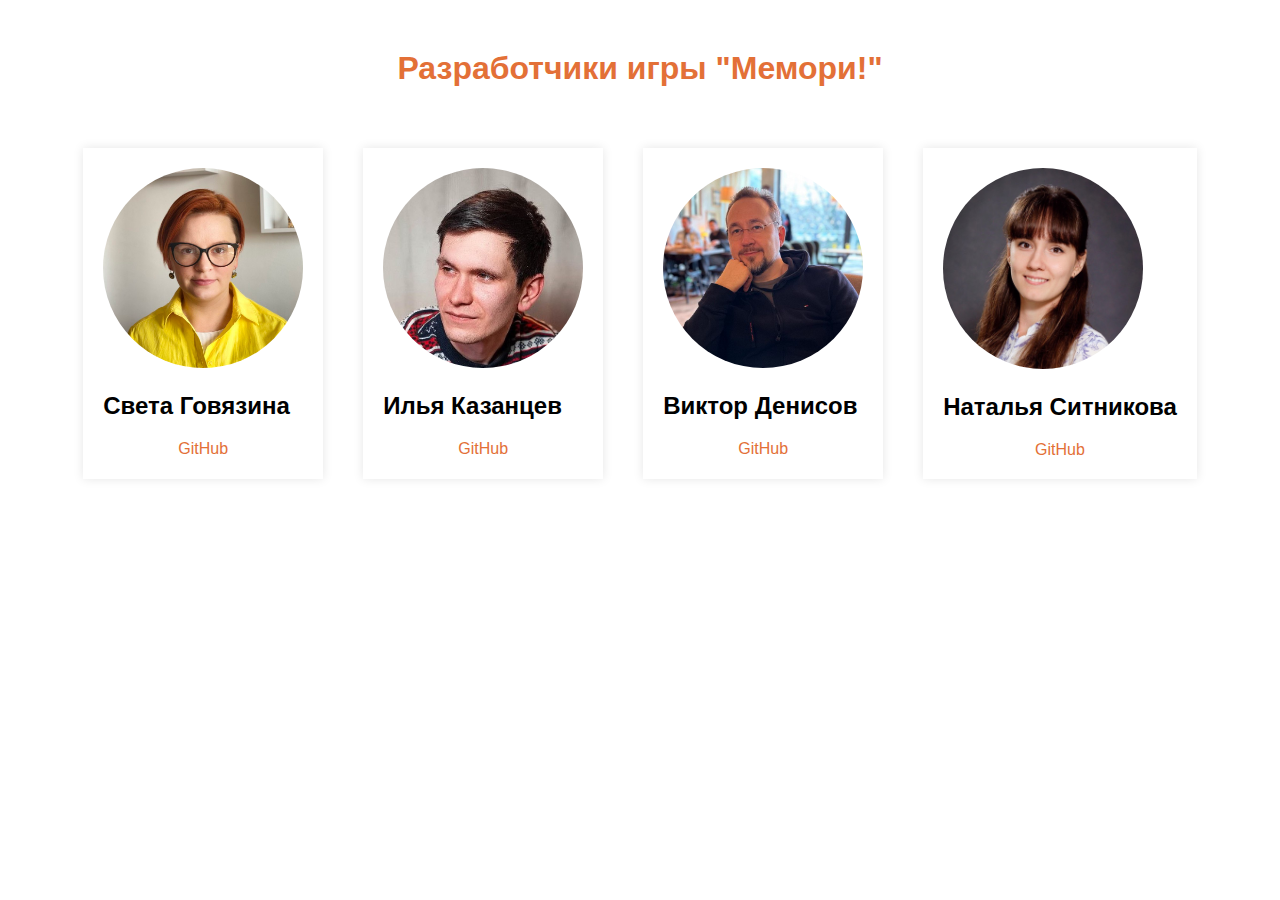
<file: index.html>
<!DOCTYPE html>
<html lang="en">
<head>
  <meta charset="UTF-8">
  <meta name="viewport" content="width=device-width, initial-scale=1.0">
  <title>Разработчики игры Мемори!</title>
  <link rel="stylesheet" href="styles.css">
</head>
<body>

<h1>Разработчики игры "Мемори!"</h1>

<div id="developers">
  <div class="developer">
    <img src="svetlana.jpg" alt="Света Говязина">
    <h2>Света Говязина</h2>
    <a href="https://github.com/govyazina" target="_blank">GitHub</a>
  </div>

  <div class="developer">
    <img src="ilya.jpg" alt="Илья Казанцев">
    <h2>Илья Казанцев</h2>
    <a href="https://github.com/fensin" target="_blank">GitHub</a>
  </div>

  <div class="developer">
    <img src="viktor.jpg" alt="Виктор Денисов">
    <h2>Виктор Денисов</h2>
    <a href="https://github.com/Viktor191" target="_blank">GitHub</a>
  </div>

  <div class="developer">
    <img src="natalia.jpg" alt="Наталья Ситникова">
    <h2>Наталья Ситникова</h2>
    <a href="https://github.com/natali1503" target="_blank">GitHub</a>
  </div>
</div>

</body>
</html>
</file>
<file: styles.css>
body {
    display: flex;
    flex-direction: column;
    align-items: center;
    height: 100vh;
    margin: 0;
    font-family: Arial, sans-serif;
}

h1 {
    margin-top: 50px;
    color: #E37037;
    text-align: center;
}

#developers {
    display: flex;
    flex-wrap: wrap;
    justify-content: center;
    margin: 20px;
}

.developer {
    margin: 20px;
    padding: 20px;
    text-align: left;
    max-width: 300px;
    box-shadow: 0 0 10px rgba(0, 0, 0, 0.1);
}

.developer img {
    width: 100%;
    max-width: 200px;
    height: auto;
    border-radius: 50%;
    object-fit: cover;
}

.developer a {
    display: block;
    margin-top: 10px;
    text-decoration: none;
    color: #E37037;
    text-align: center;
}
</file>
